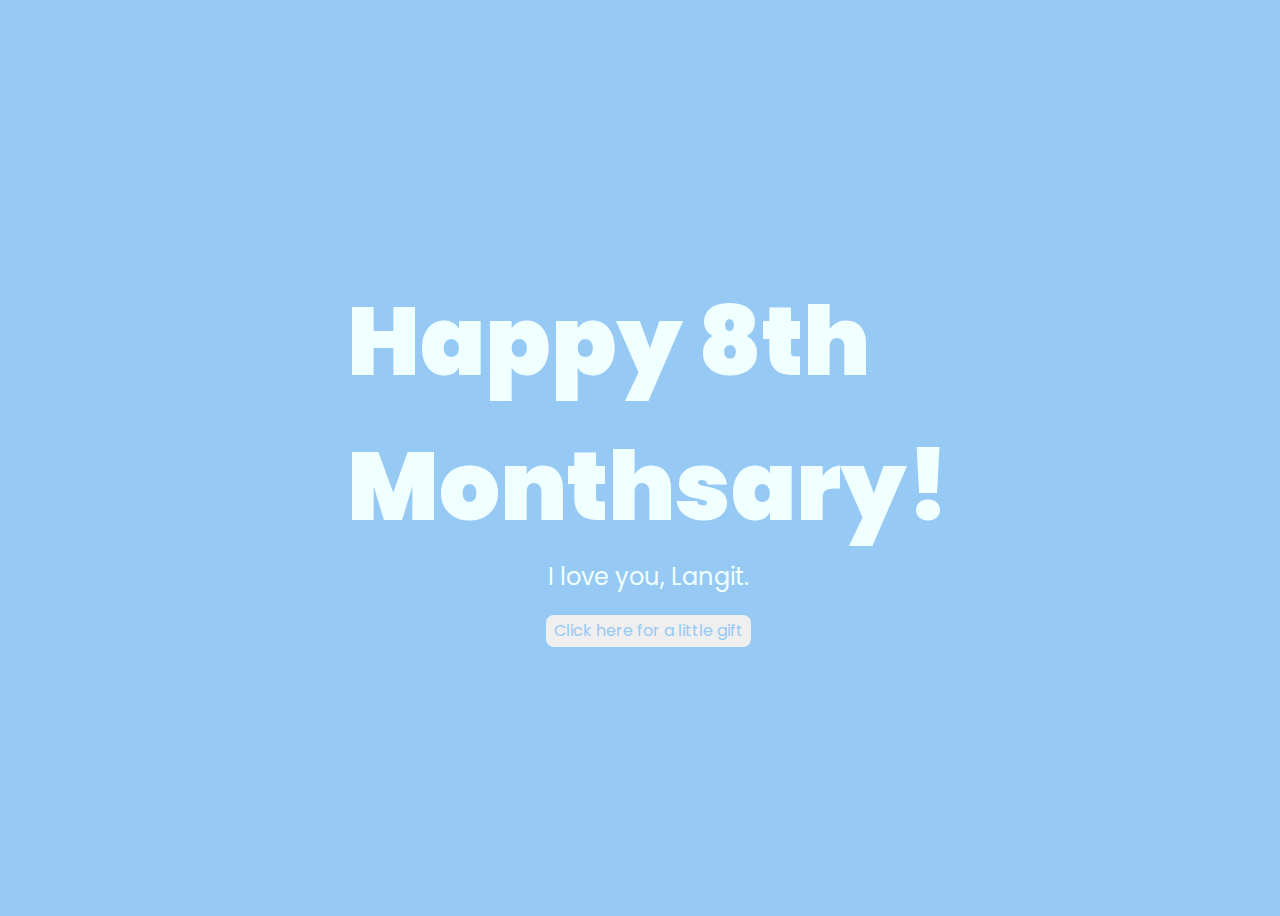
<file: index.html>
<!DOCTYPE html>
<html lang="en">
  <head>
    <meta charset="UTF-8" />
    <meta http-equiv="X-UA-Compatible" content="IE=edge" />
    <meta name="viewport" content="width=device-width, initial-scale=1.0" />
    <link rel="stylesheet" href="css/style.css" />
    <link rel="icon" href="img/flowers.png" type="image/x-icon" />
    <title>Special for you</title>
  </head>
  <body>
    <div class="greetings">
      <span>Happy</span>
      <span>8th</span><br />
      <span>Monthsary!</span>
    </div>
    <div class="description">
      <span>I love you, Langit.</span>
    </div>
    <div class="button">
      <button>
        <a href="flower.html">Click here for a little gift</a>
      </button>
    </div>
  </body>
</html>
</file>
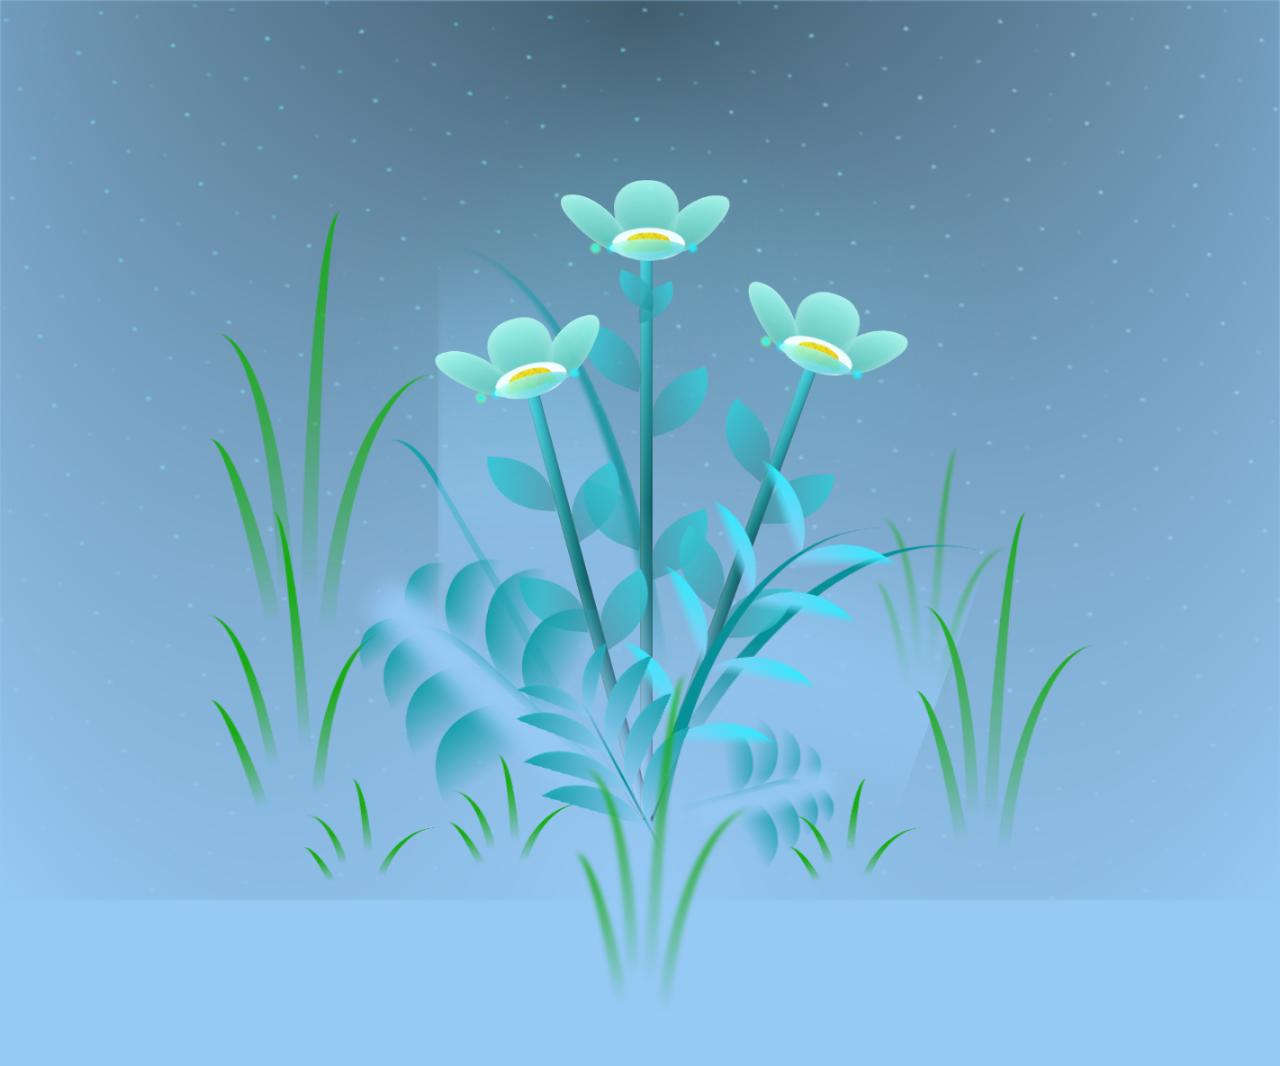
<file: flower.html>
<!DOCTYPE html>
<html lang="en">
  <head>
    <meta charset="UTF-8" />
    <meta http-equiv="X-UA-Compatible" content="IE=edge" />
    <meta name="viewport" content="width=device-width, initial-scale=1.0" />
    <link rel="stylesheet" href="css/main.css" />
    <link rel="icon" href="img/flowers.png" type="image/x-icon" />
    <title>It's a flowers!</title>
  </head>

  <body class="container">
    <div class="night"></div>
    <div class="flowers">
      <div class="flower flower--1">
        <div class="flower__leafs flower__leafs--1">
          <div class="flower__leaf flower__leaf--1"></div>
          <div class="flower__leaf flower__leaf--2"></div>
          <div class="flower__leaf flower__leaf--3"></div>
          <div class="flower__leaf flower__leaf--4"></div>
          <div class="flower__white-circle"></div>

          <div class="flower__light flower__light--1"></div>
          <div class="flower__light flower__light--2"></div>
          <div class="flower__light flower__light--3"></div>
          <div class="flower__light flower__light--4"></div>
          <div class="flower__light flower__light--5"></div>
          <div class="flower__light flower__light--6"></div>
          <div class="flower__light flower__light--7"></div>
          <div class="flower__light flower__light--8"></div>
        </div>
        <div class="flower__line">
          <div class="flower__line__leaf flower__line__leaf--1"></div>
          <div class="flower__line__leaf flower__line__leaf--2"></div>
          <div class="flower__line__leaf flower__line__leaf--3"></div>
          <div class="flower__line__leaf flower__line__leaf--4"></div>
          <div class="flower__line__leaf flower__line__leaf--5"></div>
          <div class="flower__line__leaf flower__line__leaf--6"></div>
        </div>
      </div>

      <div class="flower flower--2">
        <div class="flower__leafs flower__leafs--2">
          <div class="flower__leaf flower__leaf--1"></div>
          <div class="flower__leaf flower__leaf--2"></div>
          <div class="flower__leaf flower__leaf--3"></div>
          <div class="flower__leaf flower__leaf--4"></div>
          <div class="flower__white-circle"></div>

          <div class="flower__light flower__light--1"></div>
          <div class="flower__light flower__light--2"></div>
          <div class="flower__light flower__light--3"></div>
          <div class="flower__light flower__light--4"></div>
          <div class="flower__light flower__light--5"></div>
          <div class="flower__light flower__light--6"></div>
          <div class="flower__light flower__light--7"></div>
          <div class="flower__light flower__light--8"></div>
        </div>
        <div class="flower__line">
          <div class="flower__line__leaf flower__line__leaf--1"></div>
          <div class="flower__line__leaf flower__line__leaf--2"></div>
          <div class="flower__line__leaf flower__line__leaf--3"></div>
          <div class="flower__line__leaf flower__line__leaf--4"></div>
        </div>
      </div>

      <div class="flower flower--3">
        <div class="flower__leafs flower__leafs--3">
          <div class="flower__leaf flower__leaf--1"></div>
          <div class="flower__leaf flower__leaf--2"></div>
          <div class="flower__leaf flower__leaf--3"></div>
          <div class="flower__leaf flower__leaf--4"></div>
          <div class="flower__white-circle"></div>

          <div class="flower__light flower__light--1"></div>
          <div class="flower__light flower__light--2"></div>
          <div class="flower__light flower__light--3"></div>
          <div class="flower__light flower__light--4"></div>
          <div class="flower__light flower__light--5"></div>
          <div class="flower__light flower__light--6"></div>
          <div class="flower__light flower__light--7"></div>
          <div class="flower__light flower__light--8"></div>
        </div>
        <div class="flower__line">
          <div class="flower__line__leaf flower__line__leaf--1"></div>
          <div class="flower__line__leaf flower__line__leaf--2"></div>
          <div class="flower__line__leaf flower__line__leaf--3"></div>
          <div class="flower__line__leaf flower__line__leaf--4"></div>
        </div>
      </div>

      <div class="grow-ans" style="--d: 1.2s">
        <div class="flower__g-long">
          <div class="flower__g-long__top"></div>
          <div class="flower__g-long__bottom"></div>
        </div>
      </div>

      <div class="growing-grass">
        <div class="flower__grass flower__grass--1">
          <div class="flower__grass--top"></div>
          <div class="flower__grass--bottom"></div>
          <div class="flower__grass__leaf flower__grass__leaf--1"></div>
          <div class="flower__grass__leaf flower__grass__leaf--2"></div>
          <div class="flower__grass__leaf flower__grass__leaf--3"></div>
          <div class="flower__grass__leaf flower__grass__leaf--4"></div>
          <div class="flower__grass__leaf flower__grass__leaf--5"></div>
          <div class="flower__grass__leaf flower__grass__leaf--6"></div>
          <div class="flower__grass__leaf flower__grass__leaf--7"></div>
          <div class="flower__grass__leaf flower__grass__leaf--8"></div>
          <div class="flower__grass__overlay"></div>
        </div>
      </div>

      <div class="growing-grass">
        <div class="flower__grass flower__grass--2">
          <div class="flower__grass--top"></div>
          <div class="flower__grass--bottom"></div>
          <div class="flower__grass__leaf flower__grass__leaf--1"></div>
          <div class="flower__grass__leaf flower__grass__leaf--2"></div>
          <div class="flower__grass__leaf flower__grass__leaf--3"></div>
          <div class="flower__grass__leaf flower__grass__leaf--4"></div>
          <div class="flower__grass__leaf flower__grass__leaf--5"></div>
          <div class="flower__grass__leaf flower__grass__leaf--6"></div>
          <div class="flower__grass__leaf flower__grass__leaf--7"></div>
          <div class="flower__grass__leaf flower__grass__leaf--8"></div>
          <div class="flower__grass__overlay"></div>
        </div>
      </div>

      <div class="grow-ans" style="--d: 2.4s">
        <div class="flower__g-right flower__g-right--1">
          <div class="leaf"></div>
        </div>
      </div>

      <div class="grow-ans" style="--d: 2.8s">
        <div class="flower__g-right flower__g-right--2">
          <div class="leaf"></div>
        </div>
      </div>

      <div class="grow-ans" style="--d: 2.8s">
        <div class="flower__g-front">
          <div
            class="flower__g-front__leaf-wrapper flower__g-front__leaf-wrapper--1"
          >
            <div class="flower__g-front__leaf"></div>
          </div>
          <div
            class="flower__g-front__leaf-wrapper flower__g-front__leaf-wrapper--2"
          >
            <div class="flower__g-front__leaf"></div>
          </div>
          <div
            class="flower__g-front__leaf-wrapper flower__g-front__leaf-wrapper--3"
          >
            <div class="flower__g-front__leaf"></div>
          </div>
          <div
            class="flower__g-front__leaf-wrapper flower__g-front__leaf-wrapper--4"
          >
            <div class="flower__g-front__leaf"></div>
          </div>
          <div
            class="flower__g-front__leaf-wrapper flower__g-front__leaf-wrapper--5"
          >
            <div class="flower__g-front__leaf"></div>
          </div>
          <div
            class="flower__g-front__leaf-wrapper flower__g-front__leaf-wrapper--6"
          >
            <div class="flower__g-front__leaf"></div>
          </div>
          <div
            class="flower__g-front__leaf-wrapper flower__g-front__leaf-wrapper--7"
          >
            <div class="flower__g-front__leaf"></div>
          </div>
          <div
            class="flower__g-front__leaf-wrapper flower__g-front__leaf-wrapper--8"
          >
            <div class="flower__g-front__leaf"></div>
          </div>
          <div class="flower__g-front__line"></div>
        </div>
      </div>

      <div class="grow-ans" style="--d: 3.2s">
        <div class="flower__g-fr">
          <div class="leaf"></div>
          <div class="flower__g-fr__leaf flower__g-fr__leaf--1"></div>
          <div class="flower__g-fr__leaf flower__g-fr__leaf--2"></div>
          <div class="flower__g-fr__leaf flower__g-fr__leaf--3"></div>
          <div class="flower__g-fr__leaf flower__g-fr__leaf--4"></div>
          <div class="flower__g-fr__leaf flower__g-fr__leaf--5"></div>
          <div class="flower__g-fr__leaf flower__g-fr__leaf--6"></div>
          <div class="flower__g-fr__leaf flower__g-fr__leaf--7"></div>
          <div class="flower__g-fr__leaf flower__g-fr__leaf--8"></div>
        </div>
      </div>

      <div class="long-g long-g--0">
        <div class="grow-ans" style="--d: 3s">
          <div class="leaf leaf--0"></div>
        </div>
        <div class="grow-ans" style="--d: 2.2s">
          <div class="leaf leaf--1"></div>
        </div>
        <div class="grow-ans" style="--d: 3.4s">
          <div class="leaf leaf--2"></div>
        </div>
        <div class="grow-ans" style="--d: 3.6s">
          <div class="leaf leaf--3"></div>
        </div>
      </div>

      <div class="long-g long-g--1">
        <div class="grow-ans" style="--d: 3.6s">
          <div class="leaf leaf--0"></div>
        </div>
        <div class="grow-ans" style="--d: 3.8s">
          <div class="leaf leaf--1"></div>
        </div>
        <div class="grow-ans" style="--d: 4s">
          <div class="leaf leaf--2"></div>
        </div>
        <div class="grow-ans" style="--d: 4.2s">
          <div class="leaf leaf--3"></div>
        </div>
      </div>

      <div class="long-g long-g--2">
        <div class="grow-ans" style="--d: 4s">
          <div class="leaf leaf--0"></div>
        </div>
        <div class="grow-ans" style="--d: 4.2s">
          <div class="leaf leaf--1"></div>
        </div>
        <div class="grow-ans" style="--d: 4.4s">
          <div class="leaf leaf--2"></div>
        </div>
        <div class="grow-ans" style="--d: 4.6s">
          <div class="leaf leaf--3"></div>
        </div>
      </div>

      <div class="long-g long-g--3">
        <div class="grow-ans" style="--d: 4s">
          <div class="leaf leaf--0"></div>
        </div>
        <div class="grow-ans" style="--d: 4.2s">
          <div class="leaf leaf--1"></div>
        </div>
        <div class="grow-ans" style="--d: 3s">
          <div class="leaf leaf--2"></div>
        </div>
        <div class="grow-ans" style="--d: 3.6s">
          <div class="leaf leaf--3"></div>
        </div>
      </div>

      <div class="long-g long-g--4">
        <div class="grow-ans" style="--d: 4s">
          <div class="leaf leaf--0"></div>
        </div>
        <div class="grow-ans" style="--d: 4.2s">
          <div class="leaf leaf--1"></div>
        </div>
        <div class="grow-ans" style="--d: 3s">
          <div class="leaf leaf--2"></div>
        </div>
        <div class="grow-ans" style="--d: 3.6s">
          <div class="leaf leaf--3"></div>
        </div>
      </div>

      <div class="long-g long-g--5">
        <div class="grow-ans" style="--d: 4s">
          <div class="leaf leaf--0"></div>
        </div>
        <div class="grow-ans" style="--d: 4.2s">
          <div class="leaf leaf--1"></div>
        </div>
        <div class="grow-ans" style="--d: 3s">
          <div class="leaf leaf--2"></div>
        </div>
        <div class="grow-ans" style="--d: 3.6s">
          <div class="leaf leaf--3"></div>
        </div>
      </div>

      <div class="long-g long-g--6">
        <div class="grow-ans" style="--d: 4.2s">
          <div class="leaf leaf--0"></div>
        </div>
        <div class="grow-ans" style="--d: 4.4s">
          <div class="leaf leaf--1"></div>
        </div>
        <div class="grow-ans" style="--d: 4.6s">
          <div class="leaf leaf--2"></div>
        </div>
        <div class="grow-ans" style="--d: 4.8s">
          <div class="leaf leaf--3"></div>
        </div>
      </div>

      <div class="long-g long-g--7">
        <div class="grow-ans" style="--d: 3s">
          <div class="leaf leaf--0"></div>
        </div>
        <div class="grow-ans" style="--d: 3.2s">
          <div class="leaf leaf--1"></div>
        </div>
        <div class="grow-ans" style="--d: 3.5s">
          <div class="leaf leaf--2"></div>
        </div>
        <div class="grow-ans" style="--d: 3.6s">
          <div class="leaf leaf--3"></div>
        </div>
      </div>
    </div>
    <script src="main.js"></script>
  </body>
</html>
</file>
<file: css/style.css>
@import url("https://fonts.googleapis.com/css2?family=Poppins:ital,wght@0,500;1,900&display=swap");
* {
  font-family: "Poppins", cursive;
}
body {
  color: azure;
  width: 100%;
  height: 100vh;
  display: flex;
  flex-direction: column;
  align-items: center;
  justify-content: center;
  background-color: #96c9f4;
}
.greetings {
  font-size: 6rem;
  font-weight: 900;
}

.greetings > span {
  animation: glow 2.5s ease-in-out infinite;
}
@keyframes glow {
  0%,
  100% {
    color: #caf4ff;
  }
  10%,
  90% {
    color: #fff9d0;
    text-shadow: none;
  }
}
.greetings > span:nth-child(2) {
  animation-delay: 0.2s;
}
.greetings > span:nth-child(3) {
  animation-delay: 0.4s;
}
.greetings > span:nth-child(4) {
  animation-delay: 0.6s;
}
.greetings > span:nth-child(5) {
  animation-delay: 0.8s;
}

.description {
  font-size: 1.5rem;
  margin-bottom: 20px;
}

button {
  border-radius: 8px;
  border-color: transparent;
  margin: 1px;
  line-height: 25px;
}

button:hover {
  background-color: #fff9d0;
}

.button a {
  text-decoration: none;
  font-size: 1rem;
  color: #96c9f4;
}

@media screen and (max-width: 574px) {
  .greetings {
    display: block;
    font-size: 3rem;
    font-weight: 500;
    text-align: center;
  }
  .description {
    font-size: 1rem;
  }

  .button a {
    font-size: 0.5rem;
  }
}
</file>
<file: css/main.css>
*,
*::after,
*::before {
  padding: 0;
  margin: 0;
  box-sizing: border-box;
}

:root {
  --dark-color: #96c9f4;
}

body {
  display: flex;
  align-items: flex-end;
  justify-content: center;
  min-height: 100vh;
  background-color: var(--dark-color);
  overflow: hidden;
  perspective: 1000px;
}

.night {
  position: fixed;
  left: 50%;
  top: 0;
  transform: translateX(-50%);
  width: 100%;
  height: 100%;
  filter: blur(0.1vmin);
  background-image: radial-gradient(
      ellipse at top,
      transparent 0%,
      var(--dark-color)
    ),
    radial-gradient(
      ellipse at bottom,
      var(--dark-color),
      rgba(145, 233, 255, 0.2)
    ),
    repeating-linear-gradient(
      220deg,
      rgb(0, 0, 0) 0px,
      rgb(0, 0, 0) 19px,
      transparent 19px,
      transparent 22px
    ),
    repeating-linear-gradient(
      189deg,
      rgb(0, 0, 0) 0px,
      rgb(0, 0, 0) 19px,
      transparent 19px,
      transparent 22px
    ),
    repeating-linear-gradient(
      148deg,
      rgb(0, 0, 0) 0px,
      rgb(0, 0, 0) 19px,
      transparent 19px,
      transparent 22px
    ),
    linear-gradient(90deg, rgb(0, 255, 250), rgb(240, 240, 240));
}

.flowers {
  position: relative;
  transform: scale(0.9);
}

.flower {
  position: absolute;
  bottom: 10vmin;
  transform-origin: bottom center;
  z-index: 10;
  --fl-speed: 0.8s;
}
.flower--1 {
  -webkit-animation: moving-flower-1 4s linear infinite;
  animation: moving-flower-1 4s linear infinite;
}
.flower--1 .flower__line {
  height: 70vmin;
  -webkit-animation-delay: 0.3s;
  animation-delay: 0.3s;
}
.flower--1 .flower__line__leaf--1 {
  -webkit-animation: blooming-leaf-right var(--fl-speed) 1.6s backwards;
  animation: blooming-leaf-right var(--fl-speed) 1.6s backwards;
}
.flower--1 .flower__line__leaf--2 {
  -webkit-animation: blooming-leaf-right var(--fl-speed) 1.4s backwards;
  animation: blooming-leaf-right var(--fl-speed) 1.4s backwards;
}
.flower--1 .flower__line__leaf--3 {
  -webkit-animation: blooming-leaf-left var(--fl-speed) 1.2s backwards;
  animation: blooming-leaf-left var(--fl-speed) 1.2s backwards;
}
.flower--1 .flower__line__leaf--4 {
  -webkit-animation: blooming-leaf-left var(--fl-speed) 1s backwards;
  animation: blooming-leaf-left var(--fl-speed) 1s backwards;
}
.flower--1 .flower__line__leaf--5 {
  -webkit-animation: blooming-leaf-right var(--fl-speed) 1.8s backwards;
  animation: blooming-leaf-right var(--fl-speed) 1.8s backwards;
}
.flower--1 .flower__line__leaf--6 {
  -webkit-animation: blooming-leaf-left var(--fl-speed) 2s backwards;
  animation: blooming-leaf-left var(--fl-speed) 2s backwards;
}
.flower--2 {
  left: 50%;
  transform: rotate(20deg);
  -webkit-animation: moving-flower-2 4s linear infinite;
  animation: moving-flower-2 4s linear infinite;
}
.flower--2 .flower__line {
  height: 60vmin;
  -webkit-animation-delay: 0.6s;
  animation-delay: 0.6s;
}
.flower--2 .flower__line__leaf--1 {
  -webkit-animation: blooming-leaf-right var(--fl-speed) 1.9s backwards;
  animation: blooming-leaf-right var(--fl-speed) 1.9s backwards;
}
.flower--2 .flower__line__leaf--2 {
  -webkit-animation: blooming-leaf-right var(--fl-speed) 1.7s backwards;
  animation: blooming-leaf-right var(--fl-speed) 1.7s backwards;
}
.flower--2 .flower__line__leaf--3 {
  -webkit-animation: blooming-leaf-left var(--fl-speed) 1.5s backwards;
  animation: blooming-leaf-left var(--fl-speed) 1.5s backwards;
}
.flower--2 .flower__line__leaf--4 {
  -webkit-animation: blooming-leaf-left var(--fl-speed) 1.3s backwards;
  animation: blooming-leaf-left var(--fl-speed) 1.3s backwards;
}
.flower--3 {
  left: 50%;
  transform: rotate(-15deg);
  -webkit-animation: moving-flower-3 4s linear infinite;
  animation: moving-flower-3 4s linear infinite;
}
.flower--3 .flower__line {
  -webkit-animation-delay: 0.9s;
  animation-delay: 0.9s;
}
.flower--3 .flower__line__leaf--1 {
  -webkit-animation: blooming-leaf-right var(--fl-speed) 2.5s backwards;
  animation: blooming-leaf-right var(--fl-speed) 2.5s backwards;
}
.flower--3 .flower__line__leaf--2 {
  -webkit-animation: blooming-leaf-right var(--fl-speed) 2.3s backwards;
  animation: blooming-leaf-right var(--fl-speed) 2.3s backwards;
}
.flower--3 .flower__line__leaf--3 {
  -webkit-animation: blooming-leaf-left var(--fl-speed) 2.1s backwards;
  animation: blooming-leaf-left var(--fl-speed) 2.1s backwards;
}
.flower--3 .flower__line__leaf--4 {
  -webkit-animation: blooming-leaf-left var(--fl-speed) 1.9s backwards;
  animation: blooming-leaf-left var(--fl-speed) 1.9s backwards;
}
.flower__leafs {
  position: relative;
  -webkit-animation: blooming-flower 2s backwards;
  animation: blooming-flower 2s backwards;
}
.flower__leafs--1 {
  -webkit-animation-delay: 1.1s;
  animation-delay: 1.1s;
}
.flower__leafs--2 {
  -webkit-animation-delay: 1.4s;
  animation-delay: 1.4s;
}
.flower__leafs--3 {
  -webkit-animation-delay: 1.7s;
  animation-delay: 1.7s;
}
.flower__leafs::after {
  content: "";
  position: absolute;
  left: 0;
  top: 0;
  transform: translate(-50%, -100%);
  width: 8vmin;
  height: 8vmin;
  background-color: #6bf0ff;
  filter: blur(10vmin);
}
.flower__leaf {
  position: absolute;
  bottom: 0;
  left: 50%;
  width: 8vmin;
  height: 11vmin;
  border-radius: 51% 49% 47% 53%/44% 45% 55% 69%;
  background-color: #a7ffee;
  background-image: linear-gradient(to top, #54b8aa, #a7ffee);
  transform-origin: bottom center;
  opacity: 0.9;
  box-shadow: inset 0 0 2vmin rgba(255, 255, 255, 0.5);
}
.flower__leaf--1 {
  transform: translate(-10%, 1%) rotateY(40deg) rotateX(-50deg);
}
.flower__leaf--2 {
  transform: translate(-50%, -4%) rotateX(40deg);
}
.flower__leaf--3 {
  transform: translate(-90%, 0%) rotateY(45deg) rotateX(50deg);
}
.flower__leaf--4 {
  width: 8vmin;
  height: 8vmin;
  transform-origin: bottom left;
  border-radius: 4vmin 10vmin 4vmin 4vmin;
  transform: translate(0%, 18%) rotateX(70deg) rotate(-43deg);
  background-image: linear-gradient(to top, #39c6d6, #a7ffee);
  z-index: 1;
  opacity: 0.8;
}
.flower__white-circle {
  position: absolute;
  left: -3.5vmin;
  top: -3vmin;
  width: 9vmin;
  height: 4vmin;
  border-radius: 50%;
  background-color: #fff;
}
.flower__white-circle::after {
  content: "";
  position: absolute;
  left: 50%;
  top: 45%;
  transform: translate(-50%, -50%);
  width: 60%;
  height: 60%;
  border-radius: inherit;
  background-image: repeating-linear-gradient(
      135deg,
      rgba(0, 0, 0, 0.03) 0px,
      rgba(0, 0, 0, 0.03) 1px,
      transparent 1px,
      transparent 12px
    ),
    repeating-linear-gradient(
      45deg,
      rgba(0, 0, 0, 0.03) 0px,
      rgba(0, 0, 0, 0.03) 1px,
      transparent 1px,
      transparent 12px
    ),
    repeating-linear-gradient(
      67.5deg,
      rgba(0, 0, 0, 0.03) 0px,
      rgba(0, 0, 0, 0.03) 1px,
      transparent 1px,
      transparent 12px
    ),
    repeating-linear-gradient(
      135deg,
      rgba(0, 0, 0, 0.03) 0px,
      rgba(0, 0, 0, 0.03) 1px,
      transparent 1px,
      transparent 12px
    ),
    repeating-linear-gradient(
      45deg,
      rgba(0, 0, 0, 0.03) 0px,
      rgba(0, 0, 0, 0.03) 1px,
      transparent 1px,
      transparent 12px
    ),
    repeating-linear-gradient(
      112.5deg,
      rgba(0, 0, 0, 0.03) 0px,
      rgba(0, 0, 0, 0.03) 1px,
      transparent 1px,
      transparent 12px
    ),
    repeating-linear-gradient(
      112.5deg,
      rgba(0, 0, 0, 0.03) 0px,
      rgba(0, 0, 0, 0.03) 1px,
      transparent 1px,
      transparent 12px
    ),
    repeating-linear-gradient(
      45deg,
      rgba(0, 0, 0, 0.03) 0px,
      rgba(0, 0, 0, 0.03) 1px,
      transparent 1px,
      transparent 12px
    ),
    repeating-linear-gradient(
      22.5deg,
      rgba(0, 0, 0, 0.03) 0px,
      rgba(0, 0, 0, 0.03) 1px,
      transparent 1px,
      transparent 12px
    ),
    repeating-linear-gradient(
      45deg,
      rgba(0, 0, 0, 0.03) 0px,
      rgba(0, 0, 0, 0.03) 1px,
      transparent 1px,
      transparent 12px
    ),
    repeating-linear-gradient(
      22.5deg,
      rgba(0, 0, 0, 0.03) 0px,
      rgba(0, 0, 0, 0.03) 1px,
      transparent 1px,
      transparent 12px
    ),
    repeating-linear-gradient(
      135deg,
      rgba(0, 0, 0, 0.03) 0px,
      rgba(0, 0, 0, 0.03) 1px,
      transparent 1px,
      transparent 12px
    ),
    repeating-linear-gradient(
      157.5deg,
      rgba(0, 0, 0, 0.03) 0px,
      rgba(0, 0, 0, 0.03) 1px,
      transparent 1px,
      transparent 12px
    ),
    repeating-linear-gradient(
      67.5deg,
      rgba(0, 0, 0, 0.03) 0px,
      rgba(0, 0, 0, 0.03) 1px,
      transparent 1px,
      transparent 12px
    ),
    repeating-linear-gradient(
      67.5deg,
      rgba(0, 0, 0, 0.03) 0px,
      rgba(0, 0, 0, 0.03) 1px,
      transparent 1px,
      transparent 12px
    ),
    linear-gradient(90deg, rgb(255, 235, 18), rgb(255, 206, 0));
}
.flower__line {
  height: 55vmin;
  width: 1.5vmin;
  background-image: linear-gradient(
      to left,
      rgba(0, 0, 0, 0.2),
      transparent,
      rgba(255, 255, 255, 0.2)
    ),
    linear-gradient(to top, transparent 10%, #14757a, #39c6d6);
  box-shadow: inset 0 0 2px rgba(0, 0, 0, 0.5);
  -webkit-animation: grow-flower-tree 4s backwards;
  animation: grow-flower-tree 4s backwards;
}
.flower__line__leaf {
  --w: 7vmin;
  --h: calc(var(--w) + 2vmin);
  position: absolute;
  top: 20%;
  left: 90%;
  width: var(--w);
  height: var(--h);
  border-top-right-radius: var(--h);
  border-bottom-left-radius: var(--h);
  background-image: linear-gradient(to top, rgba(20, 117, 122, 0.4), #39c6d6);
}
.flower__line__leaf--1 {
  transform: rotate(70deg) rotateY(30deg);
}
.flower__line__leaf--2 {
  top: 45%;
  transform: rotate(70deg) rotateY(30deg);
}
.flower__line__leaf--3,
.flower__line__leaf--4,
.flower__line__leaf--6 {
  border-top-right-radius: 0;
  border-bottom-left-radius: 0;
  border-top-left-radius: var(--h);
  border-bottom-right-radius: var(--h);
  left: -460%;
  top: 12%;
  transform: rotate(-70deg) rotateY(30deg);
}
.flower__line__leaf--4 {
  top: 40%;
}
.flower__line__leaf--5 {
  top: 0;
  transform-origin: left;
  transform: rotate(70deg) rotateY(30deg) scale(0.6);
}
.flower__line__leaf--6 {
  top: -2%;
  left: -450%;
  transform-origin: right;
  transform: rotate(-70deg) rotateY(30deg) scale(0.6);
}
.flower__light {
  position: absolute;
  bottom: 0vmin;
  width: 1vmin;
  height: 1vmin;
  background-color: rgb(255, 251, 0);
  border-radius: 50%;
  filter: blur(0.2vmin);
  -webkit-animation: light-ans 4s linear infinite backwards;
  animation: light-ans 4s linear infinite backwards;
}
.flower__light:nth-child(odd) {
  background-color: #23f0ff;
}
.flower__light--1 {
  left: -2vmin;
  -webkit-animation-delay: 1s;
  animation-delay: 1s;
}
.flower__light--2 {
  left: 3vmin;
  -webkit-animation-delay: 0.5s;
  animation-delay: 0.5s;
}
.flower__light--3 {
  left: -6vmin;
  -webkit-animation-delay: 0.3s;
  animation-delay: 0.3s;
}
.flower__light--4 {
  left: 6vmin;
  -webkit-animation-delay: 0.9s;
  animation-delay: 0.9s;
}
.flower__light--5 {
  left: -1vmin;
  -webkit-animation-delay: 1.5s;
  animation-delay: 1.5s;
}
.flower__light--6 {
  left: -4vmin;
  -webkit-animation-delay: 3s;
  animation-delay: 3s;
}
.flower__light--7 {
  left: 3vmin;
  -webkit-animation-delay: 2s;
  animation-delay: 2s;
}
.flower__light--8 {
  left: -6vmin;
  -webkit-animation-delay: 3.5s;
  animation-delay: 3.5s;
}
.flower__grass {
  --c: #159faa;
  --line-w: 1.5vmin;
  position: absolute;
  bottom: 12vmin;
  left: -7vmin;
  display: flex;
  flex-direction: column;
  align-items: flex-end;
  z-index: 20;
  transform-origin: bottom center;
  transform: rotate(-48deg) rotateY(40deg);
}
.flower__grass--1 {
  -webkit-animation: moving-grass 2s linear infinite;
  animation: moving-grass 2s linear infinite;
}
.flower__grass--2 {
  left: 2vmin;
  bottom: 10vmin;
  transform: scale(0.5) rotate(75deg) rotateX(10deg) rotateY(-200deg);
  opacity: 0.8;
  z-index: 0;
  -webkit-animation: moving-grass--2 1.5s linear infinite;
  animation: moving-grass--2 1.5s linear infinite;
}
.flower__grass--top {
  width: 7vmin;
  height: 10vmin;
  border-top-right-radius: 100%;
  border-right: var(--line-w) solid var(--c);
  transform-origin: bottom center;
  transform: rotate(-2deg);
}
.flower__grass--bottom {
  margin-top: -2px;
  width: var(--line-w);
  height: 25vmin;
  background-image: linear-gradient(to top, transparent, var(--c));
}
.flower__grass__leaf {
  --size: 10vmin;
  position: absolute;
  width: calc(var(--size) * 2.1);
  height: var(--size);
  border-top-left-radius: var(--size);
  border-top-right-radius: var(--size);
  background-image: linear-gradient(
    to top,
    transparent,
    transparent 30%,
    var(--c)
  );
  z-index: 100;
}
.flower__grass__leaf--1 {
  top: -6%;
  left: 30%;
  --size: 6vmin;
  transform: rotate(-20deg);
  -webkit-animation: growing-grass-ans--1 2s 2.6s backwards;
  animation: growing-grass-ans--1 2s 2.6s backwards;
}
@-webkit-keyframes growing-grass-ans--1 {
  0% {
    transform-origin: bottom left;
    transform: rotate(-20deg) scale(0);
  }
}
@keyframes growing-grass-ans--1 {
  0% {
    transform-origin: bottom left;
    transform: rotate(-20deg) scale(0);
  }
}
.flower__grass__leaf--2 {
  top: -5%;
  left: -110%;
  --size: 6vmin;
  transform: rotate(10deg);
  -webkit-animation: growing-grass-ans--2 2s 2.4s linear backwards;
  animation: growing-grass-ans--2 2s 2.4s linear backwards;
}
@-webkit-keyframes growing-grass-ans--2 {
  0% {
    transform-origin: bottom right;
    transform: rotate(10deg) scale(0);
  }
}
@keyframes growing-grass-ans--2 {
  0% {
    transform-origin: bottom right;
    transform: rotate(10deg) scale(0);
  }
}
.flower__grass__leaf--3 {
  top: 5%;
  left: 60%;
  --size: 8vmin;
  transform: rotate(-18deg) rotateX(-20deg);
  -webkit-animation: growing-grass-ans--3 2s 2.2s linear backwards;
  animation: growing-grass-ans--3 2s 2.2s linear backwards;
}
@-webkit-keyframes growing-grass-ans--3 {
  0% {
    transform-origin: bottom left;
    transform: rotate(-18deg) rotateX(-20deg) scale(0);
  }
}
@keyframes growing-grass-ans--3 {
  0% {
    transform-origin: bottom left;
    transform: rotate(-18deg) rotateX(-20deg) scale(0);
  }
}
.flower__grass__leaf--4 {
  top: 6%;
  left: -135%;
  --size: 8vmin;
  transform: rotate(2deg);
  -webkit-animation: growing-grass-ans--4 2s 2s linear backwards;
  animation: growing-grass-ans--4 2s 2s linear backwards;
}
@-webkit-keyframes growing-grass-ans--4 {
  0% {
    transform-origin: bottom right;
    transform: rotate(2deg) scale(0);
  }
}
@keyframes growing-grass-ans--4 {
  0% {
    transform-origin: bottom right;
    transform: rotate(2deg) scale(0);
  }
}
.flower__grass__leaf--5 {
  top: 20%;
  left: 60%;
  --size: 10vmin;
  transform: rotate(-24deg) rotateX(-20deg);
  -webkit-animation: growing-grass-ans--5 2s 1.8s linear backwards;
  animation: growing-grass-ans--5 2s 1.8s linear backwards;
}
@-webkit-keyframes growing-grass-ans--5 {
  0% {
    transform-origin: bottom left;
    transform: rotate(-24deg) rotateX(-20deg) scale(0);
  }
}
@keyframes growing-grass-ans--5 {
  0% {
    transform-origin: bottom left;
    transform: rotate(-24deg) rotateX(-20deg) scale(0);
  }
}
.flower__grass__leaf--6 {
  top: 22%;
  left: -180%;
  --size: 10vmin;
  transform: rotate(10deg);
  -webkit-animation: growing-grass-ans--6 2s 1.6s linear backwards;
  animation: growing-grass-ans--6 2s 1.6s linear backwards;
}
@-webkit-keyframes growing-grass-ans--6 {
  0% {
    transform-origin: bottom right;
    transform: rotate(10deg) scale(0);
  }
}
@keyframes growing-grass-ans--6 {
  0% {
    transform-origin: bottom right;
    transform: rotate(10deg) scale(0);
  }
}
.flower__grass__leaf--7 {
  top: 39%;
  left: 70%;
  --size: 10vmin;
  transform: rotate(-10deg);
  -webkit-animation: growing-grass-ans--7 2s 1.4s linear backwards;
  animation: growing-grass-ans--7 2s 1.4s linear backwards;
}
@-webkit-keyframes growing-grass-ans--7 {
  0% {
    transform-origin: bottom left;
    transform: rotate(-10deg) scale(0);
  }
}
@keyframes growing-grass-ans--7 {
  0% {
    transform-origin: bottom left;
    transform: rotate(-10deg) scale(0);
  }
}
.flower__grass__leaf--8 {
  top: 40%;
  left: -215%;
  --size: 11vmin;
  transform: rotate(10deg);
  -webkit-animation: growing-grass-ans--8 2s 1.2s linear backwards;
  animation: growing-grass-ans--8 2s 1.2s linear backwards;
}
@-webkit-keyframes growing-grass-ans--8 {
  0% {
    transform-origin: bottom right;
    transform: rotate(10deg) scale(0);
  }
}
@keyframes growing-grass-ans--8 {
  0% {
    transform-origin: bottom right;
    transform: rotate(10deg) scale(0);
  }
}
.flower__grass__overlay {
  position: absolute;
  top: -10%;
  right: 0%;
  width: 100%;
  height: 100%;
  background-color: #96c9f4;
  filter: blur(1.5vmin);
  z-index: 100;
}
.flower__g-long {
  --w: 2vmin;
  --h: 6vmin;
  --c: #159faa;
  position: absolute;
  bottom: 10vmin;
  left: -3vmin;
  transform-origin: bottom center;
  transform: rotate(-30deg) rotateY(-20deg);
  display: flex;
  flex-direction: column;
  align-items: flex-end;
  -webkit-animation: flower-g-long-ans 3s linear infinite;
  animation: flower-g-long-ans 3s linear infinite;
}
@-webkit-keyframes flower-g-long-ans {
  0%,
  100% {
    transform: rotate(-30deg) rotateY(-20deg);
  }
  50% {
    transform: rotate(-32deg) rotateY(-20deg);
  }
}
@keyframes flower-g-long-ans {
  0%,
  100% {
    transform: rotate(-30deg) rotateY(-20deg);
  }
  50% {
    transform: rotate(-32deg) rotateY(-20deg);
  }
}
.flower__g-long__top {
  top: calc(var(--h) * -1);
  width: calc(var(--w) + 1vmin);
  height: var(--h);
  border-top-right-radius: 100%;
  border-right: 0.7vmin solid var(--c);
  transform: translate(-0.7vmin, 1vmin);
}
.flower__g-long__bottom {
  width: var(--w);
  height: 50vmin;
  transform-origin: bottom center;
  background-image: linear-gradient(to top, transparent 30%, var(--c));
  box-shadow: inset 0 0 2px rgba(0, 0, 0, 0.5);
  -webkit-clip-path: polygon(35% 0, 65% 1%, 100% 100%, 0% 100%);
  clip-path: polygon(35% 0, 65% 1%, 100% 100%, 0% 100%);
}
.flower__g-right {
  position: absolute;
  bottom: 6vmin;
  left: -2vmin;
  transform-origin: bottom left;
  transform: rotate(20deg);
}
.flower__g-right .leaf {
  width: 30vmin;
  height: 50vmin;
  border-top-left-radius: 100%;
  border-left: 2vmin solid #079097;
  background-image: linear-gradient(
    to bottom,
    transparent,
    var(--dark-color) 60%
  );
  -webkit-mask-image: linear-gradient(to top, transparent 30%, #079097 60%);
}
.flower__g-right--1 {
  -webkit-animation: flower-g-right-ans 2.5s linear infinite;
  animation: flower-g-right-ans 2.5s linear infinite;
}
.flower__g-right--2 {
  left: 5vmin;
  transform: rotateY(-180deg);
  -webkit-animation: flower-g-right-ans--2 3s linear infinite;
  animation: flower-g-right-ans--2 3s linear infinite;
}
.flower__g-right--2 .leaf {
  height: 75vmin;
  filter: blur(0.3vmin);
  opacity: 0.8;
}
@-webkit-keyframes flower-g-right-ans {
  0%,
  100% {
    transform: rotate(20deg);
  }
  50% {
    transform: rotate(24deg) rotateX(-20deg);
  }
}
@keyframes flower-g-right-ans {
  0%,
  100% {
    transform: rotate(20deg);
  }
  50% {
    transform: rotate(24deg) rotateX(-20deg);
  }
}
@-webkit-keyframes flower-g-right-ans--2 {
  0%,
  100% {
    transform: rotateY(-180deg) rotate(0deg) rotateX(-20deg);
  }
  50% {
    transform: rotateY(-180deg) rotate(6deg) rotateX(-20deg);
  }
}
@keyframes flower-g-right-ans--2 {
  0%,
  100% {
    transform: rotateY(-180deg) rotate(0deg) rotateX(-20deg);
  }
  50% {
    transform: rotateY(-180deg) rotate(6deg) rotateX(-20deg);
  }
}
.flower__g-front {
  position: absolute;
  bottom: 6vmin;
  left: 2.5vmin;
  z-index: 100;
  transform-origin: bottom center;
  transform: rotate(-28deg) rotateY(30deg) scale(1.04);
  -webkit-animation: flower__g-front-ans 2s linear infinite;
  animation: flower__g-front-ans 2s linear infinite;
}
@-webkit-keyframes flower__g-front-ans {
  0%,
  100% {
    transform: rotate(-28deg) rotateY(30deg) scale(1.04);
  }
  50% {
    transform: rotate(-35deg) rotateY(40deg) scale(1.04);
  }
}
@keyframes flower__g-front-ans {
  0%,
  100% {
    transform: rotate(-28deg) rotateY(30deg) scale(1.04);
  }
  50% {
    transform: rotate(-35deg) rotateY(40deg) scale(1.04);
  }
}
.flower__g-front__line {
  width: 0.3vmin;
  height: 20vmin;
  background-image: linear-gradient(
    to top,
    transparent,
    #079097,
    transparent 100%
  );
  position: relative;
}
.flower__g-front__leaf-wrapper {
  position: absolute;
  top: 0;
  left: 0;
  transform-origin: bottom left;
  transform: rotate(10deg);
}
.flower__g-front__leaf-wrapper:nth-child(even) {
  left: 0vmin;
  transform: rotateY(-180deg) rotate(5deg);
  -webkit-animation: flower__g-front__leaf-left-ans 1s ease-in backwards;
  animation: flower__g-front__leaf-left-ans 1s ease-in backwards;
}
.flower__g-front__leaf-wrapper:nth-child(odd) {
  -webkit-animation: flower__g-front__leaf-ans 1s ease-in backwards;
  animation: flower__g-front__leaf-ans 1s ease-in backwards;
}
.flower__g-front__leaf-wrapper--1 {
  top: -8vmin;
  transform: scale(0.7);
  -webkit-animation: flower__g-front__leaf-ans 1s 5.5s ease-in backwards !important;
  animation: flower__g-front__leaf-ans 1s 5.5s ease-in backwards !important;
}
.flower__g-front__leaf-wrapper--2 {
  top: -8vmin;
  transform: rotateY(-180deg) scale(0.7) !important;
  -webkit-animation: flower__g-front__leaf-left-ans-2 1s 4.6s ease-in backwards !important;
  animation: flower__g-front__leaf-left-ans-2 1s 4.6s ease-in backwards !important;
}
.flower__g-front__leaf-wrapper--3 {
  top: -3vmin;
  -webkit-animation: flower__g-front__leaf-ans 1s 4.6s ease-in backwards;
  animation: flower__g-front__leaf-ans 1s 4.6s ease-in backwards;
}
.flower__g-front__leaf-wrapper--4 {
  top: -3vmin;
  transform: rotateY(-180deg) scale(0.9) !important;
  -webkit-animation: flower__g-front__leaf-left-ans-2 1s 4.6s ease-in backwards !important;
  animation: flower__g-front__leaf-left-ans-2 1s 4.6s ease-in backwards !important;
}
@-webkit-keyframes flower__g-front__leaf-left-ans-2 {
  0% {
    transform: rotateY(-180deg) scale(0);
  }
}
@keyframes flower__g-front__leaf-left-ans-2 {
  0% {
    transform: rotateY(-180deg) scale(0);
  }
}
.flower__g-front__leaf-wrapper--5,
.flower__g-front__leaf-wrapper--6 {
  top: 2vmin;
}
.flower__g-front__leaf-wrapper--7,
.flower__g-front__leaf-wrapper--8 {
  top: 6.5vmin;
}
.flower__g-front__leaf-wrapper--2 {
  -webkit-animation-delay: 5.2s !important;
  animation-delay: 5.2s !important;
}
.flower__g-front__leaf-wrapper--3 {
  -webkit-animation-delay: 4.9s !important;
  animation-delay: 4.9s !important;
}
.flower__g-front__leaf-wrapper--5 {
  -webkit-animation-delay: 4.3s !important;
  animation-delay: 4.3s !important;
}
.flower__g-front__leaf-wrapper--6 {
  -webkit-animation-delay: 4.1s !important;
  animation-delay: 4.1s !important;
}
.flower__g-front__leaf-wrapper--7 {
  -webkit-animation-delay: 3.8s !important;
  animation-delay: 3.8s !important;
}
.flower__g-front__leaf-wrapper--8 {
  -webkit-animation-delay: 3.5s !important;
  animation-delay: 3.5s !important;
}
@-webkit-keyframes flower__g-front__leaf-ans {
  0% {
    transform: rotate(10deg) scale(0);
  }
}
@keyframes flower__g-front__leaf-ans {
  0% {
    transform: rotate(10deg) scale(0);
  }
}
@-webkit-keyframes flower__g-front__leaf-left-ans {
  0% {
    transform: rotateY(-180deg) rotate(5deg) scale(0);
  }
}
@keyframes flower__g-front__leaf-left-ans {
  0% {
    transform: rotateY(-180deg) rotate(5deg) scale(0);
  }
}
.flower__g-front__leaf {
  width: 10vmin;
  height: 10vmin;
  border-radius: 100% 0% 0% 100%/100% 100% 0% 0%;
  box-shadow: inset 0 2px 1vmin hsla(184deg, 97%, 58%, 0.2);
  background-image: linear-gradient(
      to bottom left,
      transparent,
      var(--dark-color)
    ),
    linear-gradient(to bottom right, #159faa 50%, transparent 50%, transparent);
  -webkit-mask-image: linear-gradient(
    to bottom right,
    #159faa 50%,
    transparent 50%,
    transparent
  );
  mask-image: linear-gradient(
    to bottom right,
    #159faa 50%,
    transparent 50%,
    transparent
  );
}
.flower__g-fr {
  position: absolute;
  bottom: -4vmin;
  left: vmin;
  transform-origin: bottom left;
  z-index: 10;
  -webkit-animation: flower__g-fr-ans 2s linear infinite;
  animation: flower__g-fr-ans 2s linear infinite;
}
@-webkit-keyframes flower__g-fr-ans {
  0%,
  100% {
    transform: rotate(2deg);
  }
  50% {
    transform: rotate(4deg);
  }
}
@keyframes flower__g-fr-ans {
  0%,
  100% {
    transform: rotate(2deg);
  }
  50% {
    transform: rotate(4deg);
  }
}
.flower__g-fr .leaf {
  width: 30vmin;
  height: 50vmin;
  border-top-left-radius: 100%;
  border-left: 2vmin solid #079097;
  -webkit-mask-image: linear-gradient(to top, transparent 25%, #079097 50%);
  position: relative;
  z-index: 1;
}
.flower__g-fr__leaf {
  position: absolute;
  top: 0;
  left: 0;
  width: 10vmin;
  height: 10vmin;
  border-radius: 100% 0% 0% 100%/100% 100% 0% 0%;
  box-shadow: inset 0 2px 1vmin hsla(184deg, 97%, 58%, 0.2);
  background-image: linear-gradient(
      to bottom left,
      transparent,
      var(--dark-color) 98%
    ),
    linear-gradient(to bottom right, #23f0ff 45%, transparent 50%, transparent);
  -webkit-mask-image: linear-gradient(
    135deg,
    #159faa 40%,
    transparent 50%,
    transparent
  );
}
.flower__g-fr__leaf--1 {
  left: 20vmin;
  transform: rotate(45deg);
  -webkit-animation: flower__g-fr-leaft-ans-1 0.5s 5.2s linear backwards;
  animation: flower__g-fr-leaft-ans-1 0.5s 5.2s linear backwards;
}
@-webkit-keyframes flower__g-fr-leaft-ans-1 {
  0% {
    transform-origin: left;
    transform: rotate(45deg) scale(0);
  }
}
@keyframes flower__g-fr-leaft-ans-1 {
  0% {
    transform-origin: left;
    transform: rotate(45deg) scale(0);
  }
}
.flower__g-fr__leaf--2 {
  left: 12vmin;
  top: -7vmin;
  transform: rotate(25deg) rotateY(-180deg);
  -webkit-animation: flower__g-fr-leaft-ans-6 0.5s 5s linear backwards;
  animation: flower__g-fr-leaft-ans-6 0.5s 5s linear backwards;
}
.flower__g-fr__leaf--3 {
  left: 15vmin;
  top: 6vmin;
  transform: rotate(55deg);
  -webkit-animation: flower__g-fr-leaft-ans-5 0.5s 4.8s linear backwards;
  animation: flower__g-fr-leaft-ans-5 0.5s 4.8s linear backwards;
}
.flower__g-fr__leaf--4 {
  left: 6vmin;
  top: -2vmin;
  transform: rotate(25deg) rotateY(-180deg);
  -webkit-animation: flower__g-fr-leaft-ans-6 0.5s 4.6s linear backwards;
  animation: flower__g-fr-leaft-ans-6 0.5s 4.6s linear backwards;
}
.flower__g-fr__leaf--5 {
  left: 10vmin;
  top: 14vmin;
  transform: rotate(55deg);
  -webkit-animation: flower__g-fr-leaft-ans-5 0.5s 4.4s linear backwards;
  animation: flower__g-fr-leaft-ans-5 0.5s 4.4s linear backwards;
}
@-webkit-keyframes flower__g-fr-leaft-ans-5 {
  0% {
    transform-origin: left;
    transform: rotate(55deg) scale(0);
  }
}
@keyframes flower__g-fr-leaft-ans-5 {
  0% {
    transform-origin: left;
    transform: rotate(55deg) scale(0);
  }
}
.flower__g-fr__leaf--6 {
  left: 0vmin;
  top: 6vmin;
  transform: rotate(25deg) rotateY(-180deg);
  -webkit-animation: flower__g-fr-leaft-ans-6 0.5s 4.2s linear backwards;
  animation: flower__g-fr-leaft-ans-6 0.5s 4.2s linear backwards;
}
@-webkit-keyframes flower__g-fr-leaft-ans-6 {
  0% {
    transform-origin: right;
    transform: rotate(25deg) rotateY(-180deg) scale(0);
  }
}
@keyframes flower__g-fr-leaft-ans-6 {
  0% {
    transform-origin: right;
    transform: rotate(25deg) rotateY(-180deg) scale(0);
  }
}
.flower__g-fr__leaf--7 {
  left: 5vmin;
  top: 22vmin;
  transform: rotate(45deg);
  -webkit-animation: flower__g-fr-leaft-ans-7 0.5s 4s linear backwards;
  animation: flower__g-fr-leaft-ans-7 0.5s 4s linear backwards;
}
@-webkit-keyframes flower__g-fr-leaft-ans-7 {
  0% {
    transform-origin: left;
    transform: rotate(45deg) scale(0);
  }
}
@keyframes flower__g-fr-leaft-ans-7 {
  0% {
    transform-origin: left;
    transform: rotate(45deg) scale(0);
  }
}
.flower__g-fr__leaf--8 {
  left: -4vmin;
  top: 15vmin;
  transform: rotate(15deg) rotateY(-180deg);
  -webkit-animation: flower__g-fr-leaft-ans-8 0.5s 3.8s linear backwards;
  animation: flower__g-fr-leaft-ans-8 0.5s 3.8s linear backwards;
}
@-webkit-keyframes flower__g-fr-leaft-ans-8 {
  0% {
    transform-origin: right;
    transform: rotate(15deg) rotateY(-180deg) scale(0);
  }
}
@keyframes flower__g-fr-leaft-ans-8 {
  0% {
    transform-origin: right;
    transform: rotate(15deg) rotateY(-180deg) scale(0);
  }
}

.long-g {
  position: absolute;
  bottom: 25vmin;
  left: -42vmin;
  transform-origin: bottom left;
}
.long-g--1 {
  bottom: 0vmin;
  transform: scale(0.8) rotate(-5deg);
}
.long-g--1 .leaf {
  -webkit-mask-image: linear-gradient(
    to top,
    transparent 40%,
    #079097 80%
  ) !important;
}
.long-g--1 .leaf--1 {
  --w: 5vmin;
  --h: 60vmin;
  left: -2vmin;
  transform: rotate(3deg) rotateY(-180deg);
}
.long-g--2,
.long-g--3 {
  bottom: -3vmin;
  left: -35vmin;
  transform-origin: center;
  transform: scale(0.6) rotateX(60deg);
}
.long-g--2 .leaf,
.long-g--3 .leaf {
  -webkit-mask-image: linear-gradient(
    to top,
    transparent 50%,
    #079097 80%
  ) !important;
}
.long-g--2 .leaf--1,
.long-g--3 .leaf--1 {
  left: -1vmin;
  transform: rotateY(-180deg);
}
.long-g--3 {
  left: -17vmin;
  bottom: 0vmin;
}
.long-g--3 .leaf {
  -webkit-mask-image: linear-gradient(
    to top,
    transparent 40%,
    #079097 80%
  ) !important;
}
.long-g--4 {
  left: 25vmin;
  bottom: -3vmin;
  transform-origin: center;
  transform: scale(0.6) rotateX(60deg);
}
.long-g--4 .leaf {
  -webkit-mask-image: linear-gradient(
    to top,
    transparent 50%,
    #079097 80%
  ) !important;
}
.long-g--5 {
  left: 42vmin;
  bottom: 0vmin;
  transform: scale(0.8) rotate(2deg);
}
.long-g--6 {
  left: 0vmin;
  bottom: -20vmin;
  z-index: 100;
  filter: blur(0.3vmin);
  transform: scale(0.8) rotate(2deg);
}
.long-g--7 {
  left: 35vmin;
  bottom: 20vmin;
  z-index: -1;
  filter: blur(0.3vmin);
  transform: scale(0.6) rotate(2deg);
  opacity: 0.7;
}
.long-g .leaf {
  --w: 15vmin;
  --h: 40vmin;
  --c: #1aaa15;
  position: absolute;
  bottom: 0;
  width: var(--w);
  height: var(--h);
  border-top-left-radius: 100%;
  border-left: 2vmin solid var(--c);
  -webkit-mask-image: linear-gradient(
    to top,
    transparent 20%,
    var(--dark-color)
  );
  transform-origin: bottom center;
}
.long-g .leaf--0 {
  left: 2vmin;
  -webkit-animation: leaf-ans-1 4s linear infinite;
  animation: leaf-ans-1 4s linear infinite;
}
.long-g .leaf--1 {
  --w: 5vmin;
  --h: 60vmin;
  -webkit-animation: leaf-ans-1 4s linear infinite;
  animation: leaf-ans-1 4s linear infinite;
}
.long-g .leaf--2 {
  --w: 10vmin;
  --h: 40vmin;
  left: -0.5vmin;
  bottom: 5vmin;
  transform-origin: bottom left;
  transform: rotateY(-180deg);
  -webkit-animation: leaf-ans-2 3s linear infinite;
  animation: leaf-ans-2 3s linear infinite;
}
.long-g .leaf--3 {
  --w: 5vmin;
  --h: 30vmin;
  left: -1vmin;
  bottom: 3.2vmin;
  transform-origin: bottom left;
  transform: rotate(-10deg) rotateY(-180deg);
  -webkit-animation: leaf-ans-3 3s linear infinite;
  animation: leaf-ans-3 3s linear infinite;
}

@-webkit-keyframes leaf-ans-1 {
  0%,
  100% {
    transform: rotate(-5deg) scale(1);
  }
  50% {
    transform: rotate(5deg) scale(1.1);
  }
}

@keyframes leaf-ans-1 {
  0%,
  100% {
    transform: rotate(-5deg) scale(1);
  }
  50% {
    transform: rotate(5deg) scale(1.1);
  }
}
@-webkit-keyframes leaf-ans-2 {
  0%,
  100% {
    transform: rotateY(-180deg) rotate(5deg);
  }
  50% {
    transform: rotateY(-180deg) rotate(0deg) scale(1.1);
  }
}
@keyframes leaf-ans-2 {
  0%,
  100% {
    transform: rotateY(-180deg) rotate(5deg);
  }
  50% {
    transform: rotateY(-180deg) rotate(0deg) scale(1.1);
  }
}
@-webkit-keyframes leaf-ans-3 {
  0%,
  100% {
    transform: rotate(-10deg) rotateY(-180deg);
  }
  50% {
    transform: rotate(-20deg) rotateY(-180deg);
  }
}
@keyframes leaf-ans-3 {
  0%,
  100% {
    transform: rotate(-10deg) rotateY(-180deg);
  }
  50% {
    transform: rotate(-20deg) rotateY(-180deg);
  }
}
.grow-ans {
  -webkit-animation: grow-ans 2s var(--d) backwards;
  animation: grow-ans 2s var(--d) backwards;
}

@-webkit-keyframes grow-ans {
  0% {
    transform: scale(0);
    opacity: 0;
  }
}

@keyframes grow-ans {
  0% {
    transform: scale(0);
    opacity: 0;
  }
}
@-webkit-keyframes light-ans {
  0% {
    opacity: 0;
    transform: translateY(0vmin);
  }
  25% {
    opacity: 1;
    transform: translateY(-5vmin) translateX(-2vmin);
  }
  50% {
    opacity: 1;
    transform: translateY(-15vmin) translateX(2vmin);
    filter: blur(0.2vmin);
  }
  75% {
    transform: translateY(-20vmin) translateX(-2vmin);
    filter: blur(0.2vmin);
  }
  100% {
    transform: translateY(-30vmin);
    opacity: 0;
    filter: blur(1vmin);
  }
}
@keyframes light-ans {
  0% {
    opacity: 0;
    transform: translateY(0vmin);
  }
  25% {
    opacity: 1;
    transform: translateY(-5vmin) translateX(-2vmin);
  }
  50% {
    opacity: 1;
    transform: translateY(-15vmin) translateX(2vmin);
    filter: blur(0.2vmin);
  }
  75% {
    transform: translateY(-20vmin) translateX(-2vmin);
    filter: blur(0.2vmin);
  }
  100% {
    transform: translateY(-30vmin);
    opacity: 0;
    filter: blur(1vmin);
  }
}
@-webkit-keyframes moving-flower-1 {
  0%,
  100% {
    transform: rotate(2deg);
  }
  50% {
    transform: rotate(-2deg);
  }
}
@keyframes moving-flower-1 {
  0%,
  100% {
    transform: rotate(2deg);
  }
  50% {
    transform: rotate(-2deg);
  }
}
@-webkit-keyframes moving-flower-2 {
  0%,
  100% {
    transform: rotate(18deg);
  }
  50% {
    transform: rotate(14deg);
  }
}
@keyframes moving-flower-2 {
  0%,
  100% {
    transform: rotate(18deg);
  }
  50% {
    transform: rotate(14deg);
  }
}
@-webkit-keyframes moving-flower-3 {
  0%,
  100% {
    transform: rotate(-18deg);
  }
  50% {
    transform: rotate(-20deg) rotateY(-10deg);
  }
}
@keyframes moving-flower-3 {
  0%,
  100% {
    transform: rotate(-18deg);
  }
  50% {
    transform: rotate(-20deg) rotateY(-10deg);
  }
}
@-webkit-keyframes blooming-leaf-right {
  0% {
    transform-origin: left;
    transform: rotate(70deg) rotateY(30deg) scale(0);
  }
}
@keyframes blooming-leaf-right {
  0% {
    transform-origin: left;
    transform: rotate(70deg) rotateY(30deg) scale(0);
  }
}
@-webkit-keyframes blooming-leaf-left {
  0% {
    transform-origin: right;
    transform: rotate(-70deg) rotateY(30deg) scale(0);
  }
}
@keyframes blooming-leaf-left {
  0% {
    transform-origin: right;
    transform: rotate(-70deg) rotateY(30deg) scale(0);
  }
}
@-webkit-keyframes grow-flower-tree {
  0% {
    height: 0;
    border-radius: 1vmin;
  }
}
@keyframes grow-flower-tree {
  0% {
    height: 0;
    border-radius: 1vmin;
  }
}
@-webkit-keyframes blooming-flower {
  0% {
    transform: scale(0);
  }
}
@keyframes blooming-flower {
  0% {
    transform: scale(0);
  }
}
@-webkit-keyframes moving-grass {
  0%,
  100% {
    transform: rotate(-48deg) rotateY(40deg);
  }
  50% {
    transform: rotate(-50deg) rotateY(40deg);
  }
}
@keyframes moving-grass {
  0%,
  100% {
    transform: rotate(-48deg) rotateY(40deg);
  }
  50% {
    transform: rotate(-50deg) rotateY(40deg);
  }
}
@-webkit-keyframes moving-grass--2 {
  0%,
  100% {
    transform: scale(0.5) rotate(75deg) rotateX(10deg) rotateY(-200deg);
  }
  50% {
    transform: scale(0.5) rotate(79deg) rotateX(10deg) rotateY(-200deg);
  }
}
@keyframes moving-grass--2 {
  0%,
  100% {
    transform: scale(0.5) rotate(75deg) rotateX(10deg) rotateY(-200deg);
  }
  50% {
    transform: scale(0.5) rotate(79deg) rotateX(10deg) rotateY(-200deg);
  }
}
.growing-grass {
  -webkit-animation: growing-grass-ans 1s 2s backwards;
  animation: growing-grass-ans 1s 2s backwards;
}

@-webkit-keyframes growing-grass-ans {
  0% {
    transform: scale(0);
  }
}

@keyframes growing-grass-ans {
  0% {
    transform: scale(0);
  }
}
.container * {
  -webkit-animation-play-state: paused !important;
  animation-play-state: paused !important;
} /*# sourceMappingURL=main.css.map */
</file>
